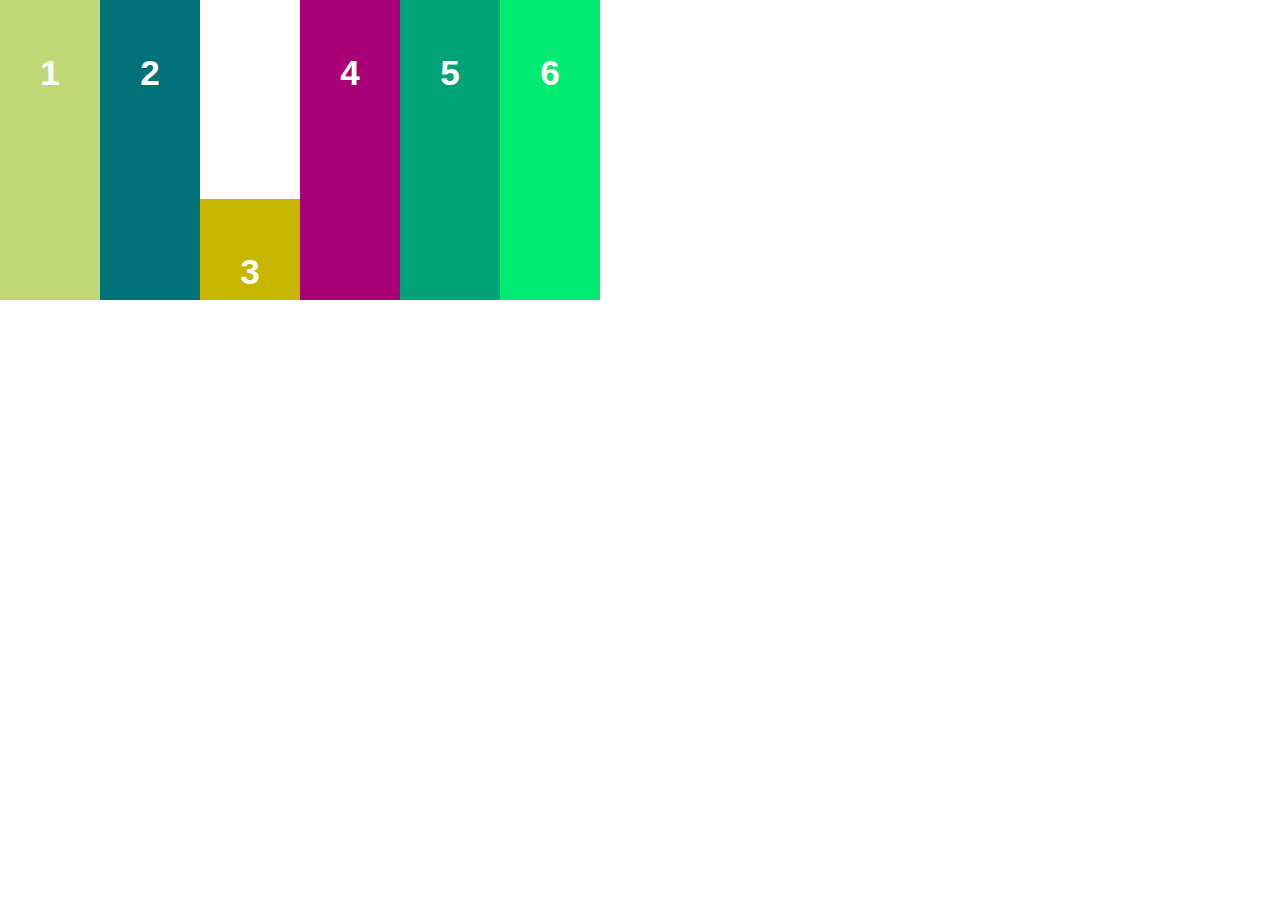
<file: HTML Files/02_Begin/index.html>
<!doctype html>
<html class="no-js" lang="en">
  <head>
    <meta charset="utf-8" />
    <meta name="viewport" content="width=device-width, initial-scale=1.0" />
    <title>Flexbox</title>
    <link rel="stylesheet" href="css/foundation.css" />
    <link rel="stylesheet" href="css/custom.css" />
    <link href='http://fonts.googleapis.com/css?family=Raleway:800' rel='stylesheet' type='text/css'>
    <script src="js/vendor/modernizr.js"></script>
    <script src="js/vendor/jquery.js"></script>
    <script src="js/script.js"></script>

  </head>
  <body>

  <div id="container">
    <ul id="flex-container">
        <li>1</li>
        <li>2</li>
        <li>3</li>
        <li>4</li>
        <li>5</li>
        <li>6</li>
    </ul>
  </div>
    <script src="js/foundation.min.js"></script>
    <script>
      $(document).foundation();
    </script>
  </body>
</html>
</file>
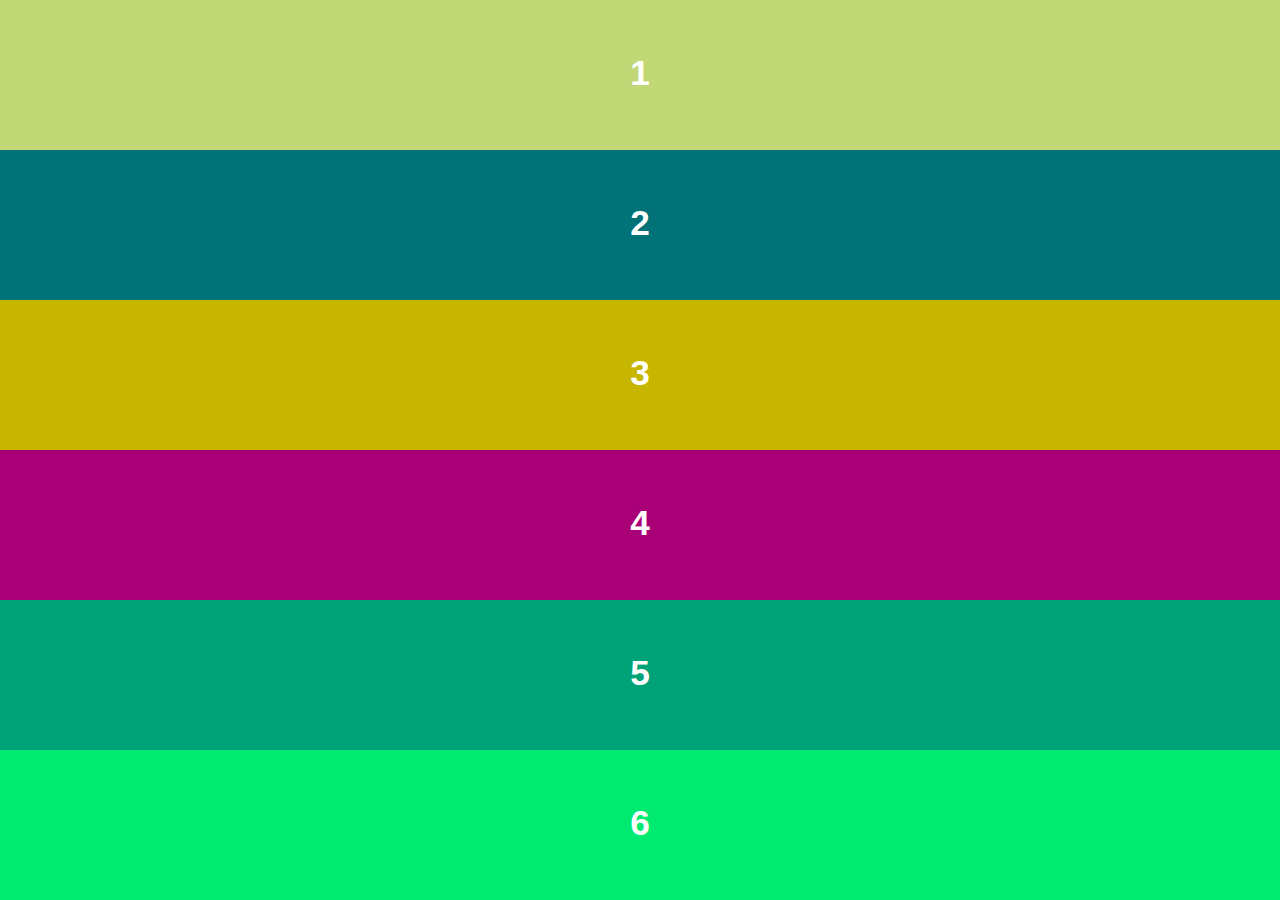
<file: HTML Files/03_Begin/index.html>
<!doctype html>
<html class="no-js" lang="en">
  <head>
    <meta charset="utf-8" />
    <meta name="viewport" content="width=device-width, initial-scale=1.0" />
    <title>Flexbox</title>
    <link rel="stylesheet" href="css/foundation.css" />
    <link rel="stylesheet" href="css/custom.css" />
    <link href='http://fonts.googleapis.com/css?family=Raleway:800' rel='stylesheet' type='text/css'>
    <script src="js/vendor/modernizr.js"></script>
    <script src="js/vendor/jquery.js"></script>
    <script src="js/script.js"></script>
    
  </head>
  <body>

    <div id="container">
      <ul id="flex-container">
        <li>1</li>
        <li>2</li>
        <li>3</li>
        <li>4</li>
        <li>5</li>
        <li>6</li>
      </ul>
    </div>

    <script src="js/foundation.min.js"></script>
    <script>
      $(document).foundation();
    </script>
  </body>
</html>
</file>
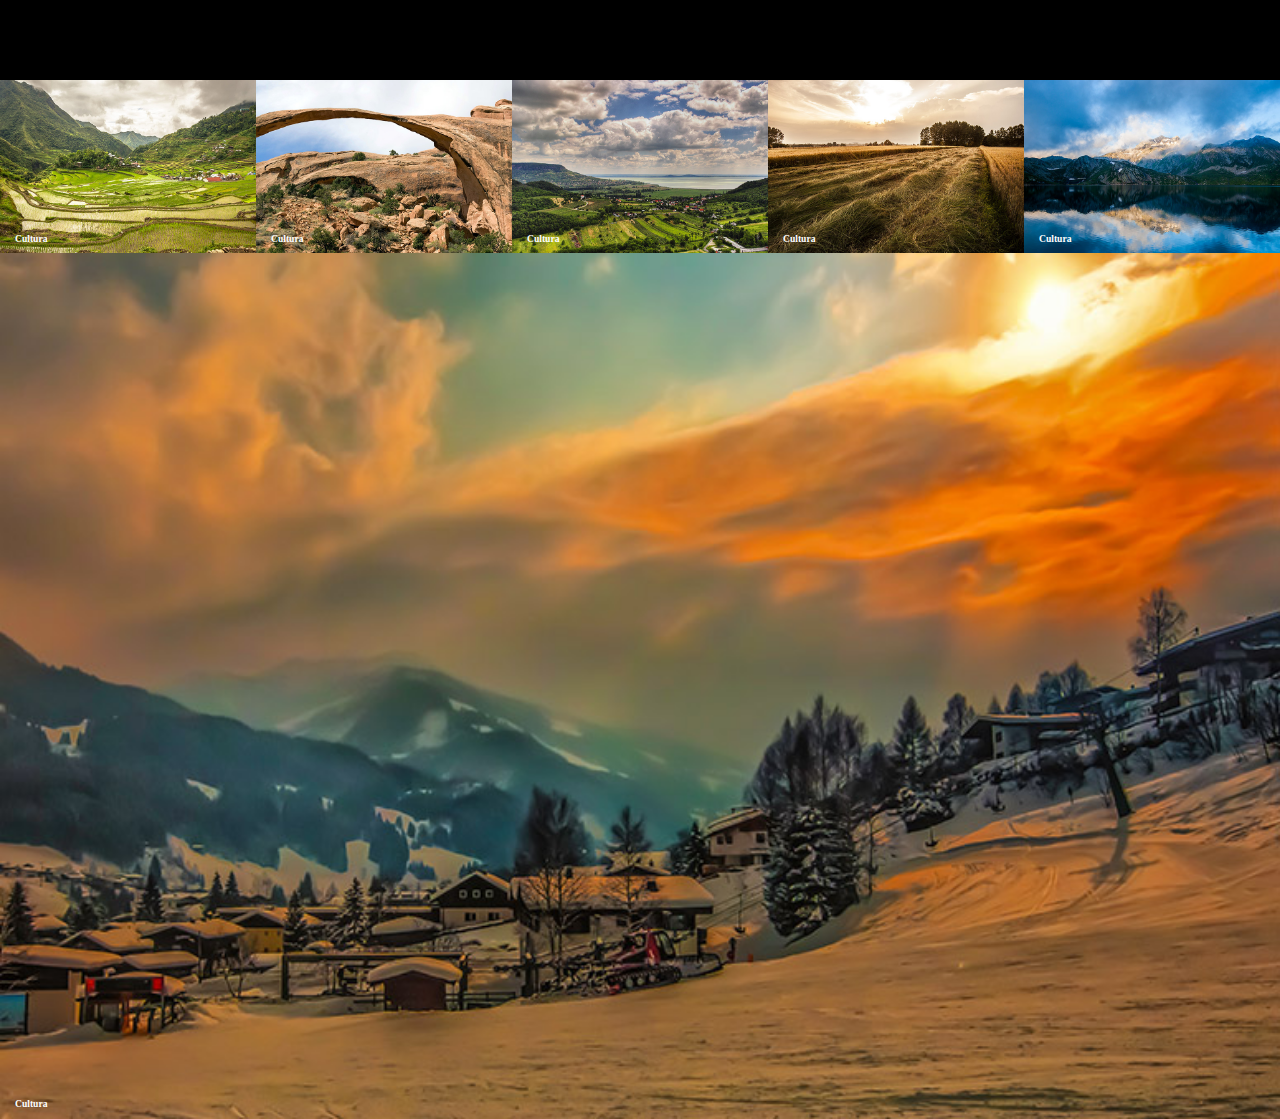
<file: HTML Files/09_Begin/index.html>
<!doctype html>
<html class="no-js" lang="en">
  <head>
    <meta charset="utf-8" />
    <meta name="viewport" content="width=device-width, initial-scale=1.0" />
    <title>Flexbox</title>
    <link rel="stylesheet" href="css/foundation.css" />
    <link rel="stylesheet" href="css/custom.css" />
    <link href='http://fonts.googleapis.com/css?family=Raleway:100' rel='stylesheet' type='text/css'>
    <script src="js/vendor/modernizr.js"></script>
    <script src="js/vendor/jquery.js"></script>
    <script src="js/script.js"></script>
    
  </head>
  <body>

    <div id="container">
      <ul id="flex-container">
        <li><a href="#"><div class="magnify"></div><span>Cultura</span><img src="images/thumb-1.jpg" /></a></li>
        <li><a href="#"><div class="magnify"></div><span>Cultura</span><img src="images/thumb-2.jpg" /></a></li>
        <li><a href="#"><div class="magnify"></div><span>Cultura</span><img src="images/thumb-3.jpg" /></a></li>
        <li><a href="#"><div class="magnify"></div><span>Cultura</span><img src="images/thumb-4.jpg" /></a></li>
        <li><a href="#"><div class="magnify"></div><span>Cultura</span><img src="images/thumb-5.jpg" /></a></li>
        <li><a href="#"><div class="magnify"></div><span>Cultura</span><img src="images/thumb-6.jpg" /></a></li>
      </ul>
    </div>

    <script src="js/foundation.min.js"></script>
    <script>
      $(document).foundation();
    </script>
  </body>
</html>
</file>
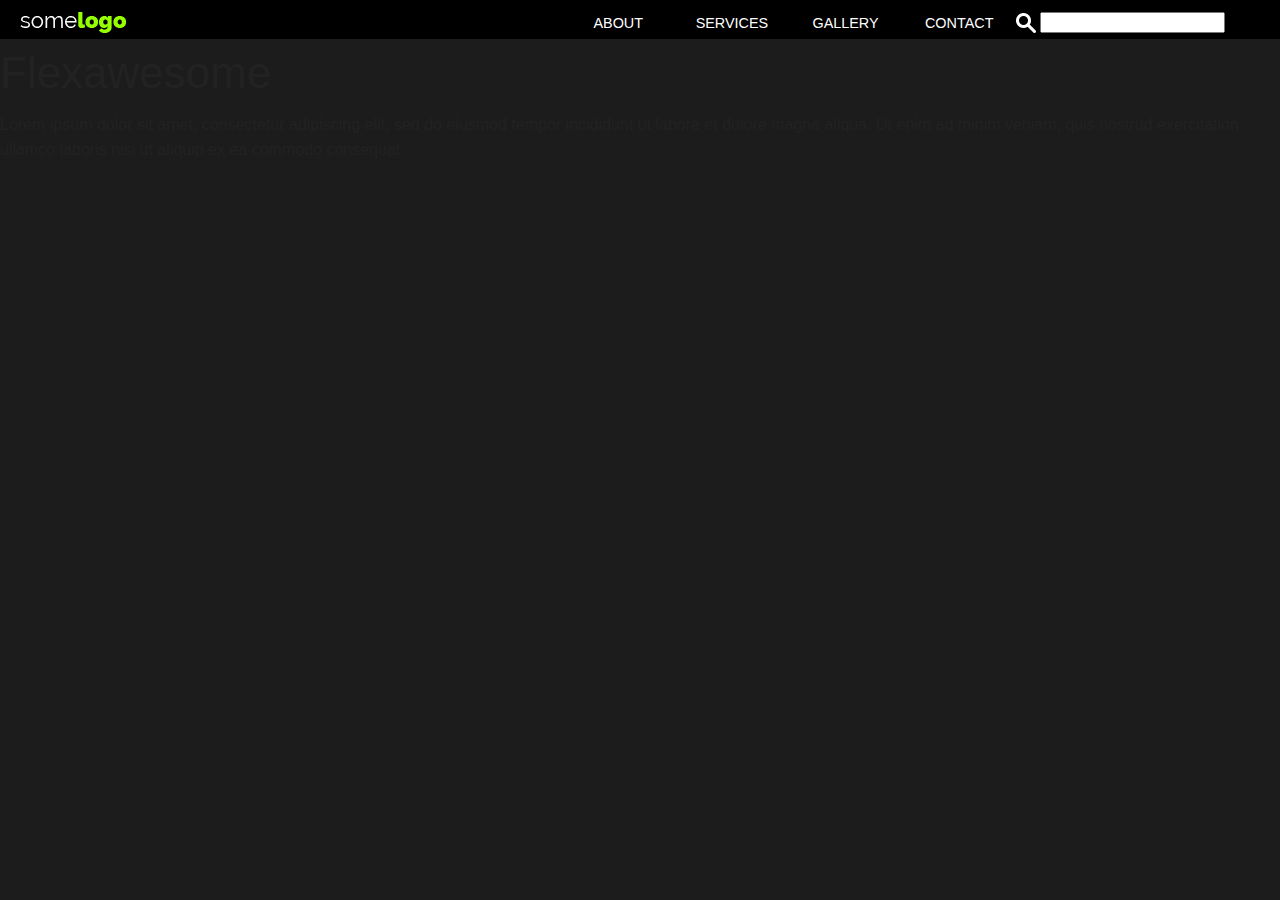
<file: HTML Files/14_Begin/index.html>
<!doctype html>
<html class="no-js" lang="en">
  <head>
    <meta charset="utf-8" />
    <meta name="viewport" content="width=device-width, initial-scale=1.0" />
    <title>Flexbox</title>
    <link rel="stylesheet" href="css/foundation.css" />
    <link rel="stylesheet" href="css/custom.css" />
    <link href='http://fonts.googleapis.com/css?family=Raleway:100' rel='stylesheet' type='text/css'>
    <script src="js/vendor/modernizr.js"></script>
    <script src="js/vendor/jquery.js"></script>
    <script src="js/script.js"></script>
    
  </head>
  <body>

    <header>
      <div class="child">
        <img src="images/logo.png" />
      </div>

      <ul class="child">
        <li><a href="#">About</a></li>
        <li><a href="#">Services</a></li>
        <li><a href="#">Gallery</a></li>
        <li><a href="#">Contact</a></li>
      </ul>

      <div class="child">
        <img src="images/magnify.png" id="magnify" />
        <input type="text" name="search" id="search">
      </div>
    </header>

    <div class="container">
      <h1>Flexawesome</h1>

      <p>Lorem ipsum dolor sit amet, consectetur adipiscing elit, sed do eiusmod tempor incididunt ut labore et dolore magna aliqua. Ut enim ad minim veniam, quis nostrud exercitation ullamco laboris nisi ut aliquip ex ea commodo consequat.</p>
    </div>


    <script src="js/foundation.min.js"></script>
    <script>
      $(document).foundation();
    </script>
  </body>
</html>
</file>
<file: HTML Files/02_Begin/css/custom.css>
html, body {
    height: 100%;
}

ul#flex-container {
    list-style-type: none;
    margin: 0;
    padding: 0;
    display: flex;
    flex-direction: row;
    flex-wrap: wrap;
    height: 300px;
    align-items: stretch;
}
/*
    manage the manner of display the items
    flex-direction: row, row-reverse, column, column-reverse;
    flex-wrap: wrap; respect the size of each children in this 100px of the li tags once we run out of space
    it display the rest of the items in another row to keep the minimum size of the items the wrap-reverse, display the
    items in reverse order
    The flex-grow: int; divide the total width in total of elements that has the fex-grow
    justify-content: space-between; order the elements in the way we specify
    The align-items move the elements in order of vertically
    The align-self move the element specified vertically just like the align-items
*/

ul li {
    width: 100px;
    padding-top: 45px;
    color: #fff;
    font-weight: bold;
    font-size: 2.2em;
    text-align: center;
}

/* using the order: index; display the items in the order we specify*/
ul li:first-child { background: #c2d775;  }
ul li:nth-child(2) { background: #007278; }
ul li:nth-child(3) { background: #c7b600; align-self: flex-end}
ul li:nth-child(4) { background: #a90077; }
ul li:nth-child(5) { background: #00a378; }
ul li:last-child { background: #00ea72; }
</file>
<file: HTML Files/03_Begin/css/custom.css>
html,body {
	height:100%;
}

ul#flex-container {
	list-style-type:none;
	margin:0;padding:0;
}

ul li {
	height:150px;
	padding-top:45px;
	color:#fff;
	font-weight:bold;
	font-size:2.2em;
	text-align:center;
}

ul li:first-child { background: #c2d775; }
ul li:nth-child(2) { background: #007278; }
ul li:nth-child(3) { background: #c7b600; }
ul li:nth-child(4) { background: #a90077; }
ul li:nth-child(5) { background: #00a378; }
ul li:last-child { background: #00ea72; }
</file>
<file: HTML Files/09_Begin/css/custom.css>
html, body {
    height: 100%;
    background: #000000;
    padding-top: 40px;
}

ul#flex-container {
    list-style-type: none;
    margin: 0; padding: 0;
    display: flex;
    flex-wrap: wrap;
}

ul li {
    flex-grow: 1;
    width: 250px;
    padding-top: 45px;
    color: #fff;
    font-weight: bold;
    text-align: center;
    position: relative;
    margin: 0;
    padding: 0;
}

ul li img {
    width: 100%;
}

ul li span {
    position: absolute;
    color: #ffffff;
    bottom: 7px;
    left: 15px;
    font-size: 0.6em;
    z-index: 3;
    font-family: 'Relaway';
}
</file>
<file: HTML Files/14_Begin/css/custom.css>
html, body {
    width: 100%;
    background: #1c1c1c;
}

a:hover {
    color: grey;
}

header {
    display: flex;
    background: #000;
    padding-top: 10px;
    justify-content: space-around;
    flex-flow: row wrap;
}

.child {
    flex-grow: 1;
}

ul {
    list-style-type: none;
    display: flex;
    flex-flow: row wrap;
    margin: 0; padding: 0;
}

ul li {
    flex-grow: 1;
    text-align: center;
    width: 100px;
}

ul li a{
    color: #fff;
    font-size: 0.9em;
    text-transform: uppercase;
}

header div:nth-child(1) {
    flex-grow: 8;
    width: 125px;
    padding-bottom: 5px;
}

header div:nth-child(1) img {
    margin-left: 20px;
}
</file>
